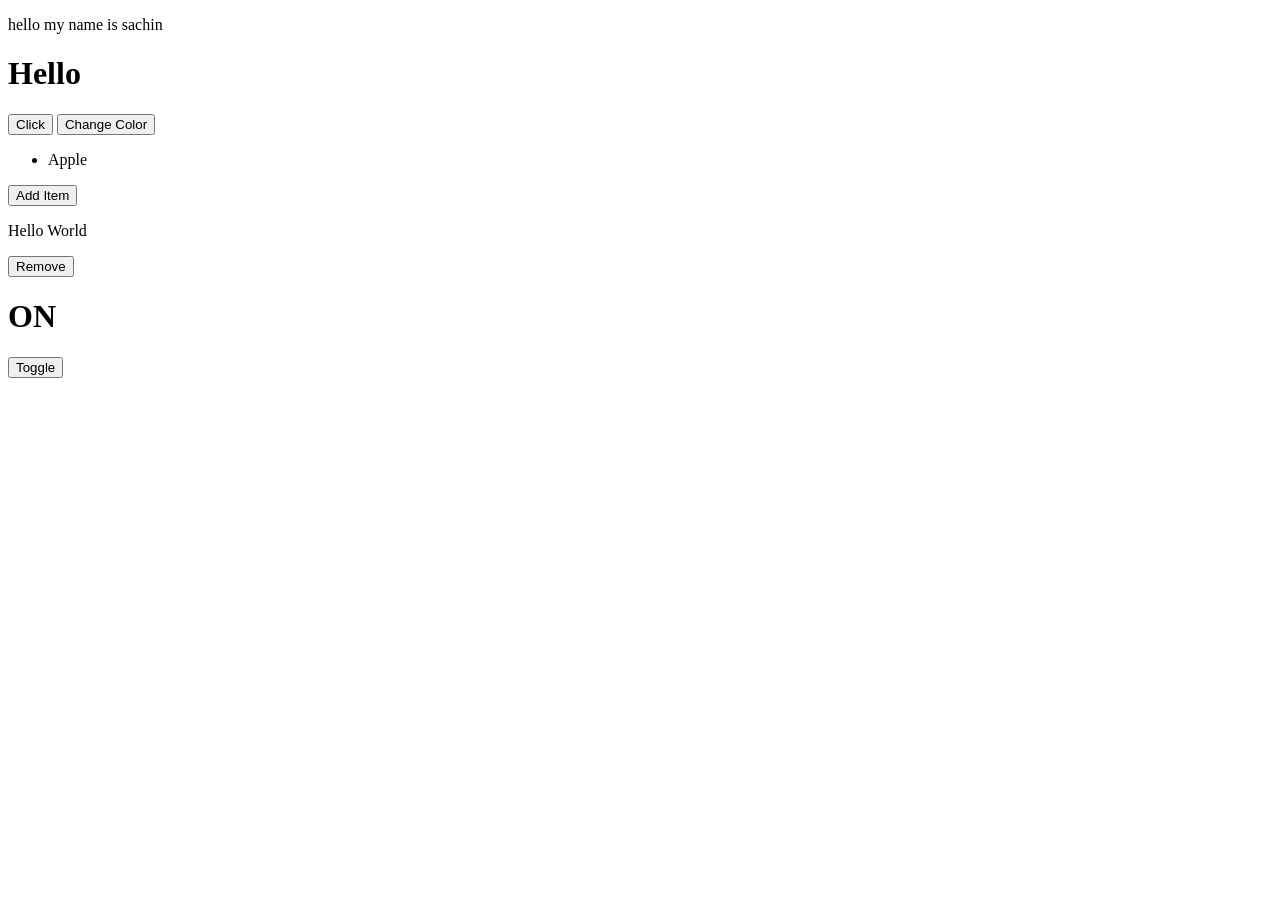
<file: DOM-practice/EventHandling/index.html>
<!doctype html>
<html lang="en">
  <head>
    <meta charset="UTF-8" />
    <meta name="viewport" content="width=device-width, initial-scale=1.0" />
    <title>Document</title>
    <link rel="stylesheet" href="style.css" />
  </head>
  <body>
    <p>hello my name is sachin</p>

    <h1 id="title">Hello</h1>
    <button id="btn">Click</button>

    <button id="btn1">Change Color</button>

    <ul id="list">
      <li>Apple</li>
    </ul>

    <button id="btn2">Add Item</button>

    <p id="text">Hello World</p>
    <button id="btn3">Remove</button>

    <h1 id="title1">ON</h1>
    <button id="btn4">Toggle</button>
    <script src="script.js"></script>
  </body>
</html>
</file>
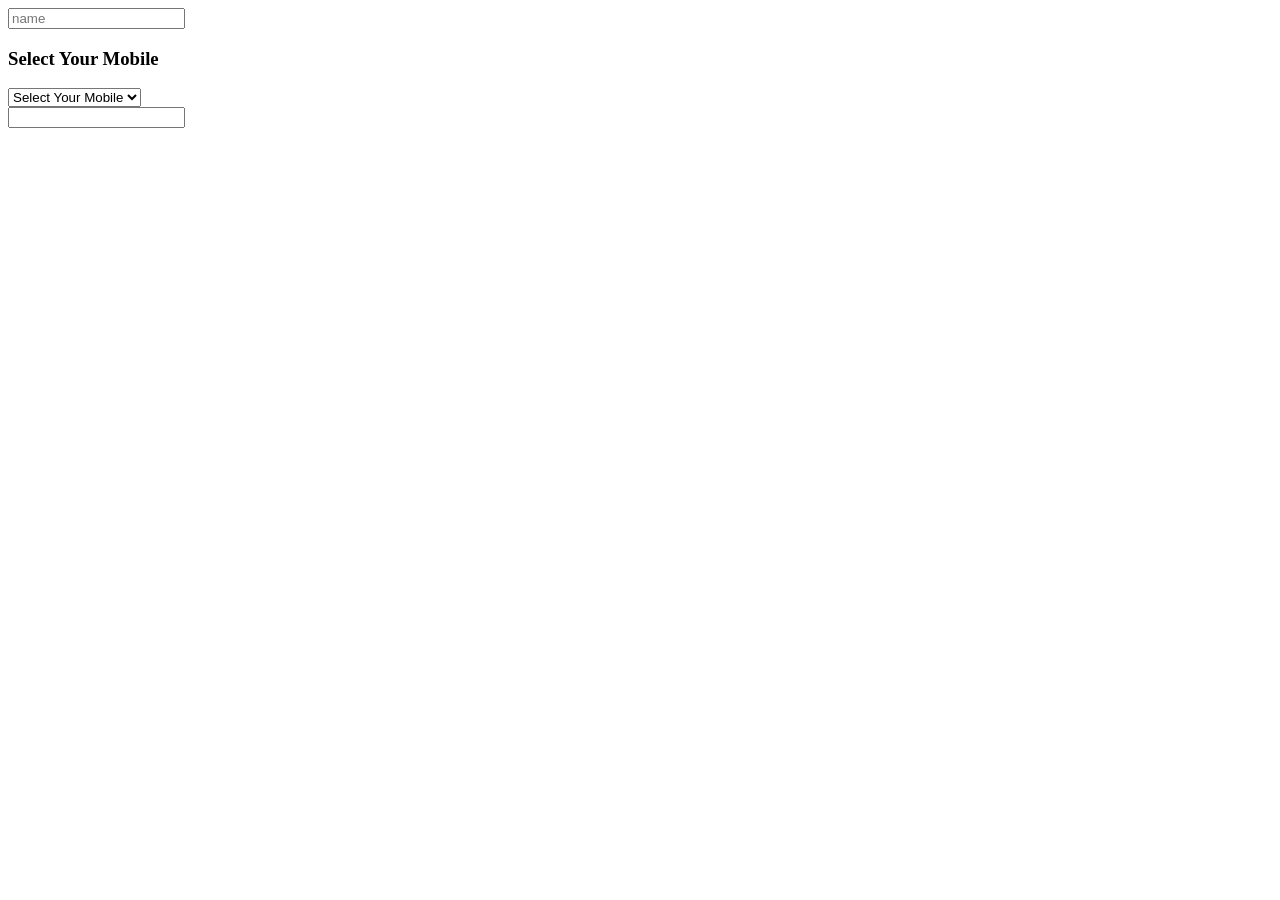
<file: DOM-practice/eventListener/index.html>
<!doctype html>
<html lang="en">
  <head>
    <meta charset="UTF-8" />
    <meta name="viewport" content="width=device-width, initial-scale=1.0" />
    <title>Document</title>
  </head>
  <body>
    <input type="text" placeholder="name" />
    <br />
    <h3>Select Your Mobile</h3>
    <select>
      <option selected disabled>Select Your Mobile</option>
      <option value="Apple">Apple</option>
      <option value="Vivo">Vivo</option>
      <option value="Samsung">Samsung</option>
      <option value="Oppo">Oppo</option>
    </select>
    <br />
    <input id="name" />
    <script src="script.js"></script>
  </body>
</html>
</file>
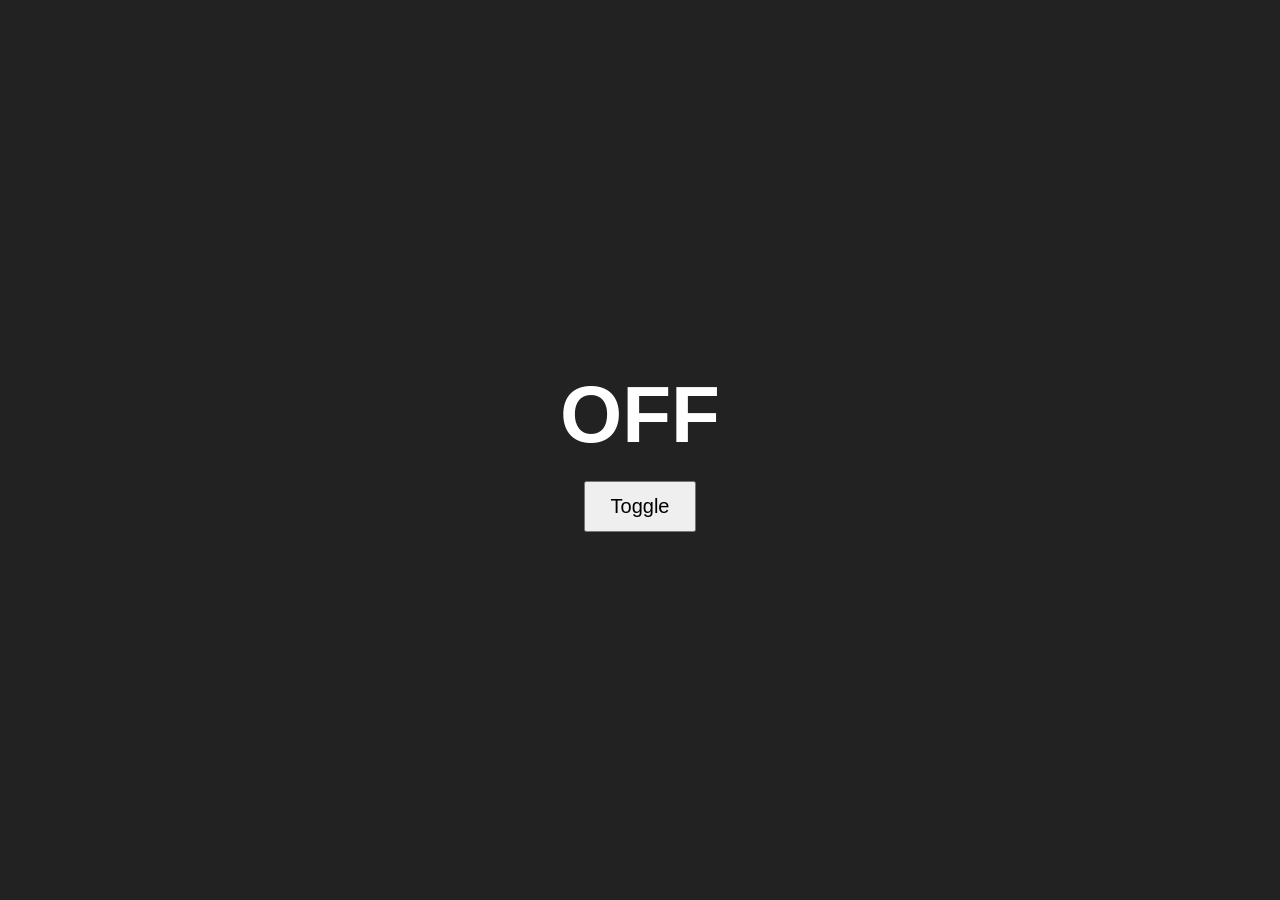
<file: DOM/toggle-on-off/index.html>
<!doctype html>
<html lang="en">
  <head>
    <title>Toggle</title>
    <link rel="stylesheet" href="style.css" />
  </head>
  <body>
    <div class="container">
      <h1 id="status">OFF</h1>
      <button id="btn">Toggle</button>
    </div>

    <script src="script.js"></script>
  </body>
</html>
</file>
<file: DOM-practice/EventHandling/style.css>
.off {
  color: red;
}
</file>
<file: DOM/toggle-on-off/style.css>
* {
  margin: 0;
  padding: 0;
  box-sizing: border-box;
}

html,
body {
  width: 100%;
  height: 100%;
}

body {
  background: #222;
  display: flex;
  justify-content: center;
  align-items: center;
  font-family: Arial, Helvetica, sans-serif;
}

.container {
  text-align: center;
}

h1 {
  color: white;
  font-size: 80px;
  margin-bottom: 20px;
}

button {
  padding: 12px 25px;
  font-size: 20px;
  cursor: pointer;
}

.on {
  background-color: red;
}
</file>
